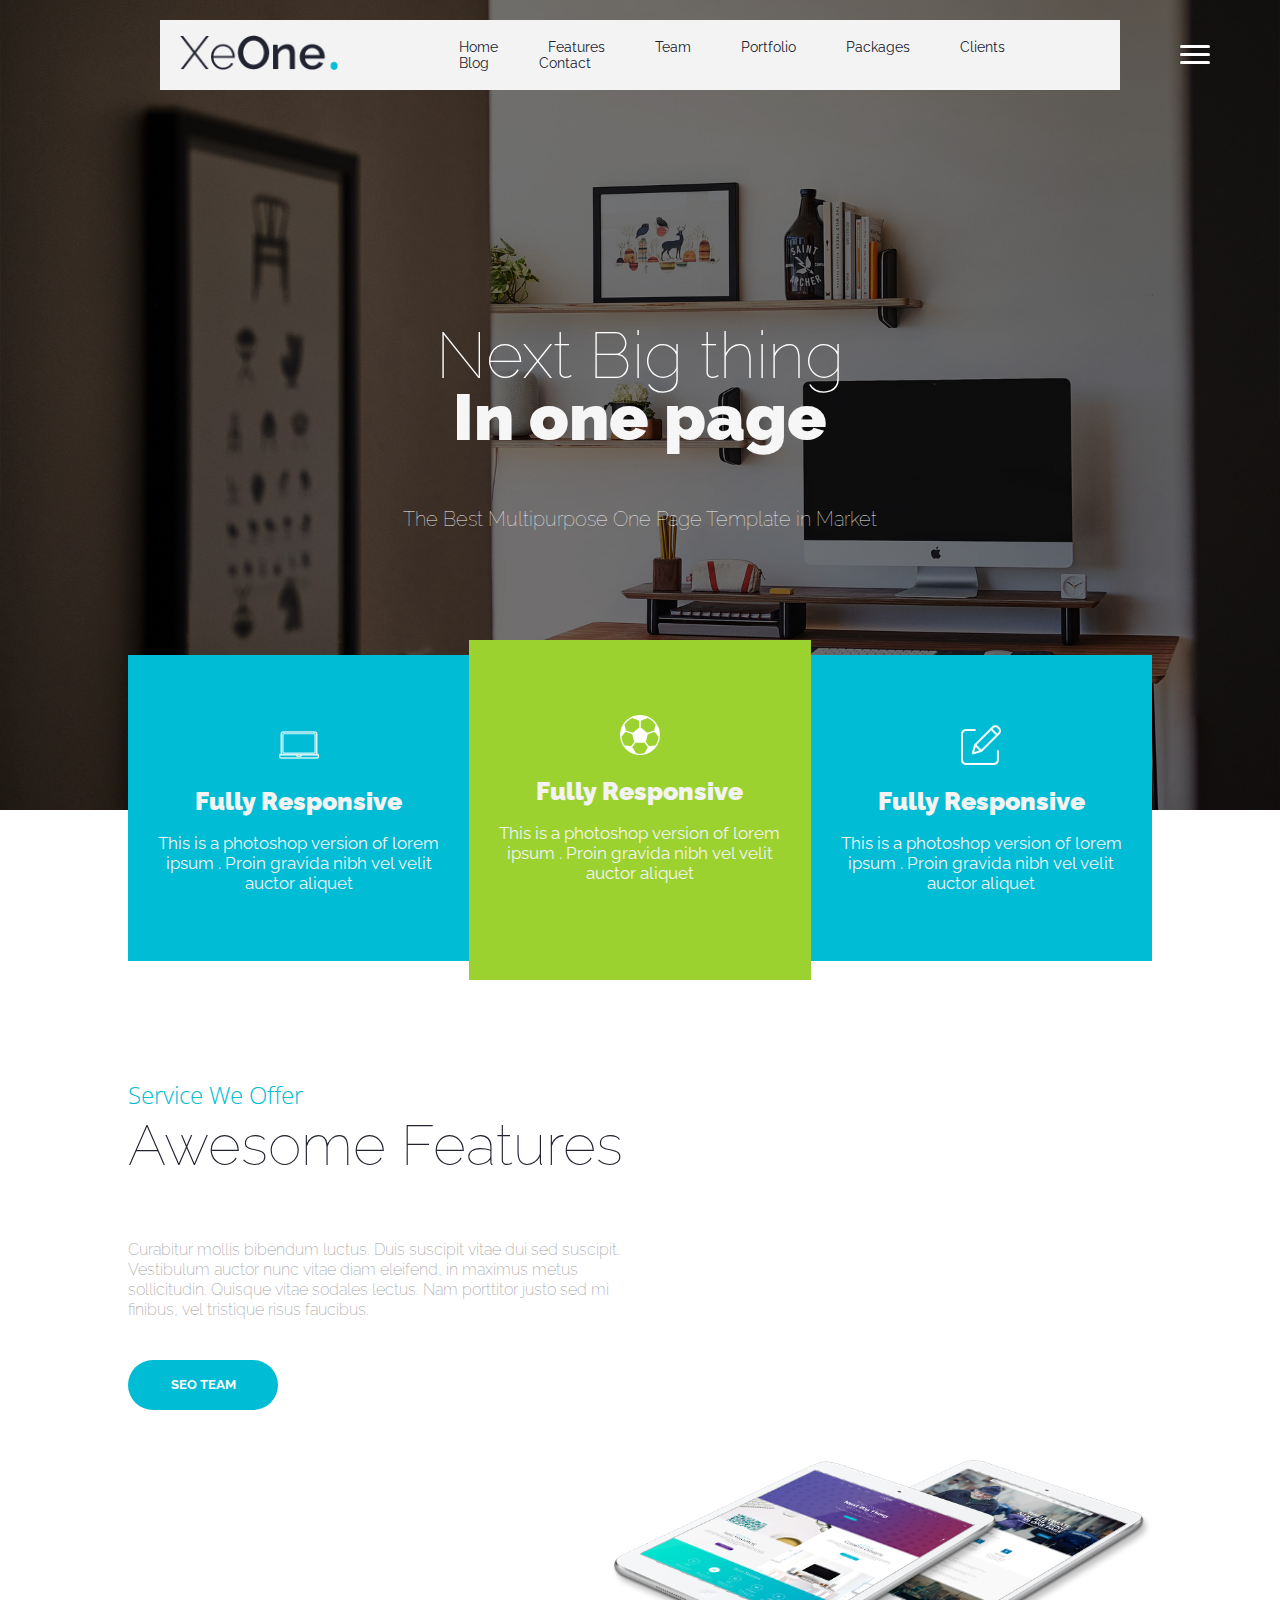
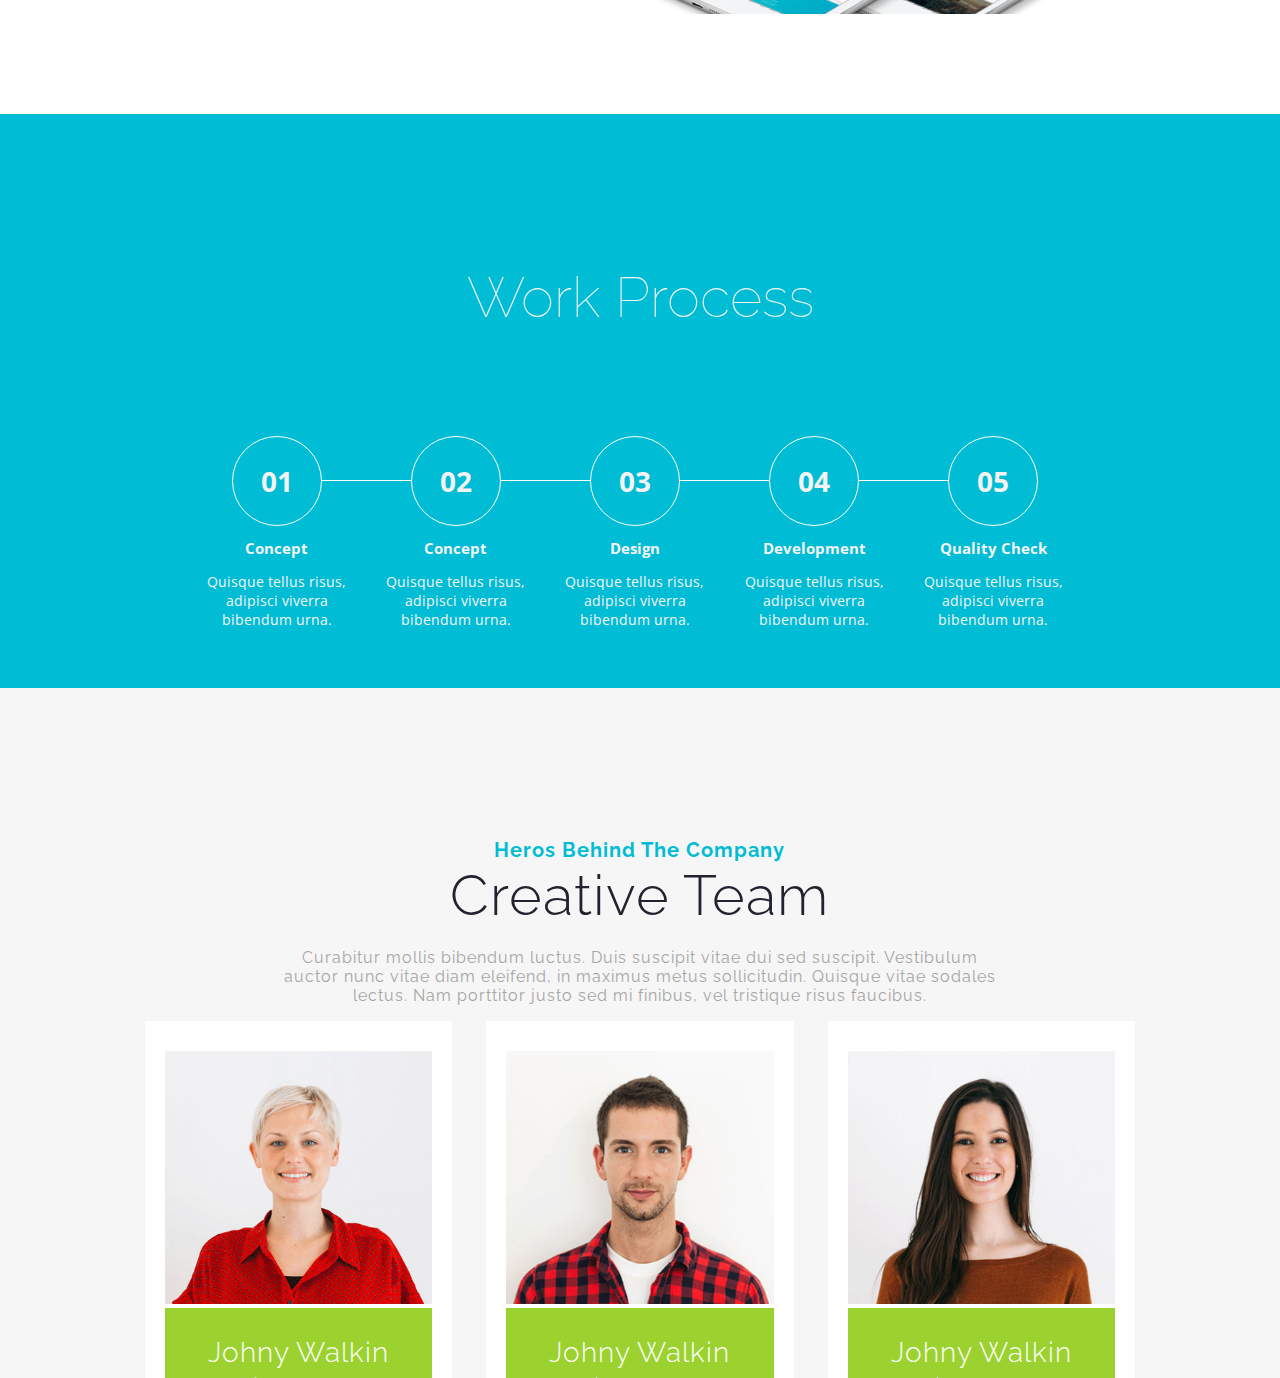
<file: index.html>
<!DOCTYPE html>
<html lang="en">

<head>
    <meta charset="UTF-8">
    <meta name="viewport" content="width=device-width, initial-scale=1.0">
    <meta http-equiv="X-UA-Compatible" content="ie=edge">
    <link rel="stylesheet" href="css/style.css">
    <link href="https://fonts.googleapis.com/css?family=Raleway" rel="stylesheet">
    <link href="https://fonts.googleapis.com/css?family=Open+Sans" rel="stylesheet">
    <title> Title </title>
</head>

<body>
    <div class="home">
        <div class="nav">
            <nav>
                <div class="nav-left"><img src="images/logo-dark.png" alt=""></div>
                <div class="nav-right">
                    <ul>
                        <li>Home</li>
                        <li>Features</li>
                        <li>Team</li>
                        <li>Portfolio</li>
                        <li>Packages</li>
                        <li>Clients</li>
                        <li>Blog</li>
                        <li>Contact</li>
                    </ul>
                </div>
            </nav>
            <div class="sidebar">
                <div class="span"></div>
                <div class="span"></div>
                <div class="span"></div>
            </div>
        </div>
        <div class="home-content">
            <p class="home-change">Next Big thing</p>
            <h1>In one page</h1>
            <h2>The Best Multipurpose One Page Template in Market</h2>
        </div>
    </div>
    <div class="overlap-part">
        <div class="one">
            <div class="one-inner">
                <img src="images/laptop.png" height="40px" alt="">
                <h1>Fully Responsive
                </h1>
                <p>This is a photoshop version of lorem ipsum . Proin gravida nibh vel velit auctor aliquet</p>
            </div>
        </div>
        <div class="two">
            <div class="one-inner ch">
                <img src="images/football.png" height="40px" alt="">
                <h1>Fully Responsive
                </h1>
                <p>This is a photoshop version of lorem ipsum . Proin gravida nibh vel velit auctor aliquet</p>
            </div>
        </div>
        <div class="one">
            <div class="one-inner">
                <img src="images/edit.png" height="40px" alt="">
                <h1>Fully Responsive
                </h1>
                <p>This is a photoshop version of lorem ipsum . Proin gravida nibh vel velit auctor aliquet</p>
            </div>
        </div>
    </div>


    <!--    features-->


    <div class="features">
        <div class="features-left">
            <h2>Service We Offer</h2>
            <h1>Awesome Features</h1>
            <p>Curabitur mollis bibendum luctus. Duis suscipit vitae dui sed suscipit. Vestibulum auctor nunc vitae diam eleifend, in maximus metus sollicitudin. Quisque vitae sodales lectus. Nam porttitor justo sed mi finibus, vel tristique risus faucibus.</p>
            <div class="button">
                <a href="">SEO TEAM</a>
            </div>
        </div>
        <div class="features-right">
            <img src="images/awesome--feature.png" height="200px" alt="">
        </div>
    </div>


    <!--    work process-->

    <div class="work-process">
        <div class="work-inner">
            <h1>Work Process</h1>
        </div>
        <div class="work-main">
            <div class="line"></div>
            <div class="round">
                <div class="round-main">
                    <div class="round-one">
                        <div class="round-one-inner">01</div>
                    </div>
                    <h2>Concept</h2>
                    <p>Quisque tellus risus, adipisci viverra bibendum urna.</p>
                </div>
                <div class="round-main">
                    <div class="round-one">
                        <div class="round-one-inner">02</div>
                    </div>
                    <h2>Concept</h2>
                    <p>Quisque tellus risus, adipisci viverra bibendum urna.</p>
                </div>

                <div class="round-main">
                    <div class="round-one">
                        <div class="round-one-inner">03</div>
                    </div>
                    <h2>Design</h2>
                    <p>Quisque tellus risus, adipisci viverra bibendum urna.</p>
                </div>
                <div class="round-main">
                    <div class="round-one">
                        <div class="round-one-inner">04</div>
                    </div>
                    <h2>Development</h2>
                    <p>Quisque tellus risus, adipisci viverra bibendum urna.</p>
                </div>
                <div class="round-main">
                    <div class="round-one">
                        <div class="round-one-inner">05</div>
                    </div>
                    <h2>Quality Check</h2>
                    <p>Quisque tellus risus, adipisci viverra bibendum urna.</p>
                </div>
            </div>
        </div>
    </div>



    <!--    creative part-->
    <div class="creative">
        <div class="creative-main">
            <div class="creative-content">
                <h2>Heros Behind The Company</h2>
                <h1>Creative Team</h1>
                <p>Curabitur mollis bibendum luctus. Duis suscipit vitae dui sed suscipit. Vestibulum auctor nunc vitae diam eleifend, in maximus metus sollicitudin. Quisque vitae sodales lectus. Nam porttitor justo sed mi finibus, vel tristique risus faucibus.
                </p>
            </div>
            <div class="images-again">
                <div class="images-part">
                    <div class="inner-first">
                        <div class="inner-one">
                            <div class="one-img">
                                <div class="img-top">
                                    <img src="images/team-1.jpg" width="100%" alt="">
                                </div>
                                <div class="bottom">
                                    <h1>Johny Walkin</h1>
                                    <p>CEO,The XeOne Company</p>
                                </div>
                            </div>
                        </div>
                    </div>
                    <div class="inner-first">
                        <div class="inner-one">
                            <div class="one-img">
                                <div class="img-top">
                                    <img src="images/team-2.jpg" width="100%" alt="">
                                </div>
                                <div class="bottom">
                                    <h1>Johny Walkin</h1>
                                    <p>CEO,The XeOne Company</p>
                                </div>
                            </div>
                        </div>
                    </div>
                    <div class="inner-first">
                        <div class="inner-one">
                            <div class="one-img">
                                <div class="img-top">
                                    <img src="images/team-3.jpg" width="100%" alt="">
                                </div>
                                <div class="bottom">
                                    <h1>Johny Walkin</h1>
                                    <p>CEO,The XeOne Company</p>
                                </div>
                            </div>
                        </div>
                    </div>
                </div>
            </div>
        </div>
    </div>
</body>

</html>
</file>
<file: css/style.css>
html,
body {
    height: 100%;
    width: 100%;
    margin: 0;
    font-family: raleway;
    color: #f3f3f3;
}

.home {
    width: 100%;
    height: 90%;
    background: url(../images/banner-box-nav-2.jpg);
    background-position: center center;
    background-size: cover;
    position: relative;
    display: table;
}

.nav {
    height: 70px;
    width: 100%;
    margin: auto;
    position: fixed;
    top: 20px;
    z-index: 100;
}

nav {
    width: 75%;
    height: 70px;
    margin: auto;
    overflow: hidden;
    background-color: #f3f3f3;
}

.nav-left {
    width: 20%;
    display: inline-block;
    height: 100%;
}

.nav-left img {
    margin: auto;
    height: 35px;
    position: relative;
    top: 15px;
    left: 20px;
}

.nav-right {
    width: 73%;
    height: 100%;
    float: right;
    display: table;
}

ul {
    list-style: none;
    display: table-cell;
    vertical-align: middle;
}

li {
    float: left;
    font-size: 14px;
    margin-right: 50px;
    color: #212331;
}

.sidebar {
    width: 30px;
    overflow: auto;
    position: absolute;
    top: 20px;
    right: 70px;
    float: right;
}

.span {
    height: 3px;
    width: 100%;
    margin-top: 5px;
    background-color: white;
    border-radius: 20px;
}

.home h1 {
    margin: 0;
    color: #f6f6f6;
    font-size: 65px;
    padding: 0;
    font-weight: 1000;
}

.home-change {
    margin: 0;
    color: #fff;
    font-weight: lighter;
    font-size: 65px;
}

.home-content {
    text-align: center;
    margin: auto;
    font-family: 'Raleway', sans-serif;
    position: absolute;
    line-height: 62px;
    top: 40%;
    bottom: 0;
    right: 0;
    left: 0;
}

.home h2 {
    margin-top: 40px;
    font-weight: lighter;
    color: #f3f3f3;
    font-size: 20px;
}

/*overlap part*/
.overlap-part {
    width: 80%;
    height: 340px;
    margin: -170px auto 0 auto;
    text-align: center;

}

.one {
    width: 33.33%;
    height: 90%;
    background: #00bcd4;
    float: left;
    margin-top: 15px;
    position: relative;
}

.one-inner {
    width: 90%;
    position: relative;
    margin: auto;
    top: 70px;
}

.one-inner h1 {
    font-size: 25px;
    font-weight: 1000;
}

.one-inner p {
    font-size: 17px;
}

.two {
    background-color: #9bd230;
    width: 33.33%;
    height: 100%;
    float: left;
    position: relative;
}

.ch {
    top: 75px;
}



/*features part*/


.features {
    overflow: auto;
    /* position: relative; */
    /* top: 80px; */
    /* margin-top: 80px; */
    width: 80%;
    margin: 80px auto;
    font-weight: 200;
}

.features-left {
    color: #00bcd4;
    width: 50%;
    line-height: 30px;
    float: left;
}

.features-left h2 {
    font-family: 'Open Sans', sans-serif;
    font-weight: 100;
}

.features-left h1 {
    font-size: 57px;
    color: #212331;
    font-weight: 100;
    margin: 0;
}

.features-left p {
    margin-top: 80px;
    line-height: 20px;
    color: #a5a5a5;
}

.features-left .button {
    display: table;
    height: 50px;
    margin-top: 40px;
    text-align: center;
    text-align: center;
    width: 150px;
    background-color: #00bcd4;
    border-radius: 50px;
}

.features-left a {
    display: table-cell;
    vertical-align: middle;
    color: #fff;
    font-size: 13px;
    font-weight: 700;
    text-decoration: none;
}

.features-left a:hover {
    background-color:
        #9bd230;
    border-radius: 50px;
}

.features-right {
    float: right;
}

.features-right img {
    position: relative;
    top: 50px;
}


/*work-process part*/

.work-process {
    /* position: relative; */
    overflow: auto;
    /* top: 150px; */
    margin-top: 100px;
    background-color: #00bcd4;
    padding: 0;
}

.work-inner {
    width: 70%;
    margin: auto;
    text-align: center;
}

.work-inner h1 {
    font-size: 56px;
    margin-top: 150px;
    font-weight: 100;
}

.work-main {
    width: 100%;
    /* overflow: auto; */
    margin-top: 150px;
}

.line {
    height: 1px;
    width: 60%;
    margin: auto;
    background-color: #fff;
}

.round {
    width: 70%;
    margin: auto;
    position: relative;
    top: -45px;
    font-family:
        "Open Sans", sans-serif;
    display: grid;
    grid-template-columns: 1fr 1fr 1fr 1fr 1fr;
    overflow: auto;
}

.round-one {
    width: 90px;
    margin: auto;
    height: 90px;
    display: table;
}

.round-one-inner:hover {
    background-color: white;
    color: #00bcd4;
    transition: .5s all;
}

.round-one-inner {
    height: 100%;
    width: 100%;
    display: table-cell;
    text-align: center;
    vertical-align: middle;
    background: #00bcd4;
    border: 1px solid #fff;
    border-radius: 100%;
    font-size: 28px;
    font-weight: 700;
}

.round-main {
    font-size: 10px;
    text-align: center;
    margin-right: 10px;
}

.round-main p {
    font-size: 14px;
}


/*creative part*/


.creative {
    width: 100%;
    overflow: auto;
    background-color: #f6f6f6;
}

.creative-main {
    width: 80%;
    margin: auto;
    text-align: center;
    letter-spacing: 1px;
}

.creative-main h2 {
    color: #00bcd4;
    font-size: 20px;
    margin: 0;
}

.creative-main h1 {
    color: #212331;
    font-size: 56px;
    font-weight: 300;
    margin: 0;
}

.creative-content {
    color: #a5a5a5;
    width: 70%;
    margin: auto;
    padding-top: 150px;
    /* position: relative; */
    /* top: 150px; */
}

.creative-content p {
    margin-top: 20px;
}


/*images part*/
.images-part{
    overflow: auto
}
.inner-first{
    width: 33.33%;
    float: left;
}
.inner-one{
    width: 90%;
    margin: auto;
    background-color: #fff;
}
.img-top{
    overflow: auto;
}
.one-img{
    width: 87%;
    margin: auto;
    position: relative;
    top: 30px;
}
.bottom{
    background-color: #9bd230;
    width: 100%;
    height: 100px;
    box-sizing: border-box;
    padding-top: 30px;
    line-height: 30px;
    text-align: center;
}
.bottom img{
    margin: 0;
}
.bottom h1{
    font-size: 28px;
    color: #fff;
}
.bottom p{
    margin: 0;
    font-size: 12px;
    color: #fff;
}
</file>
